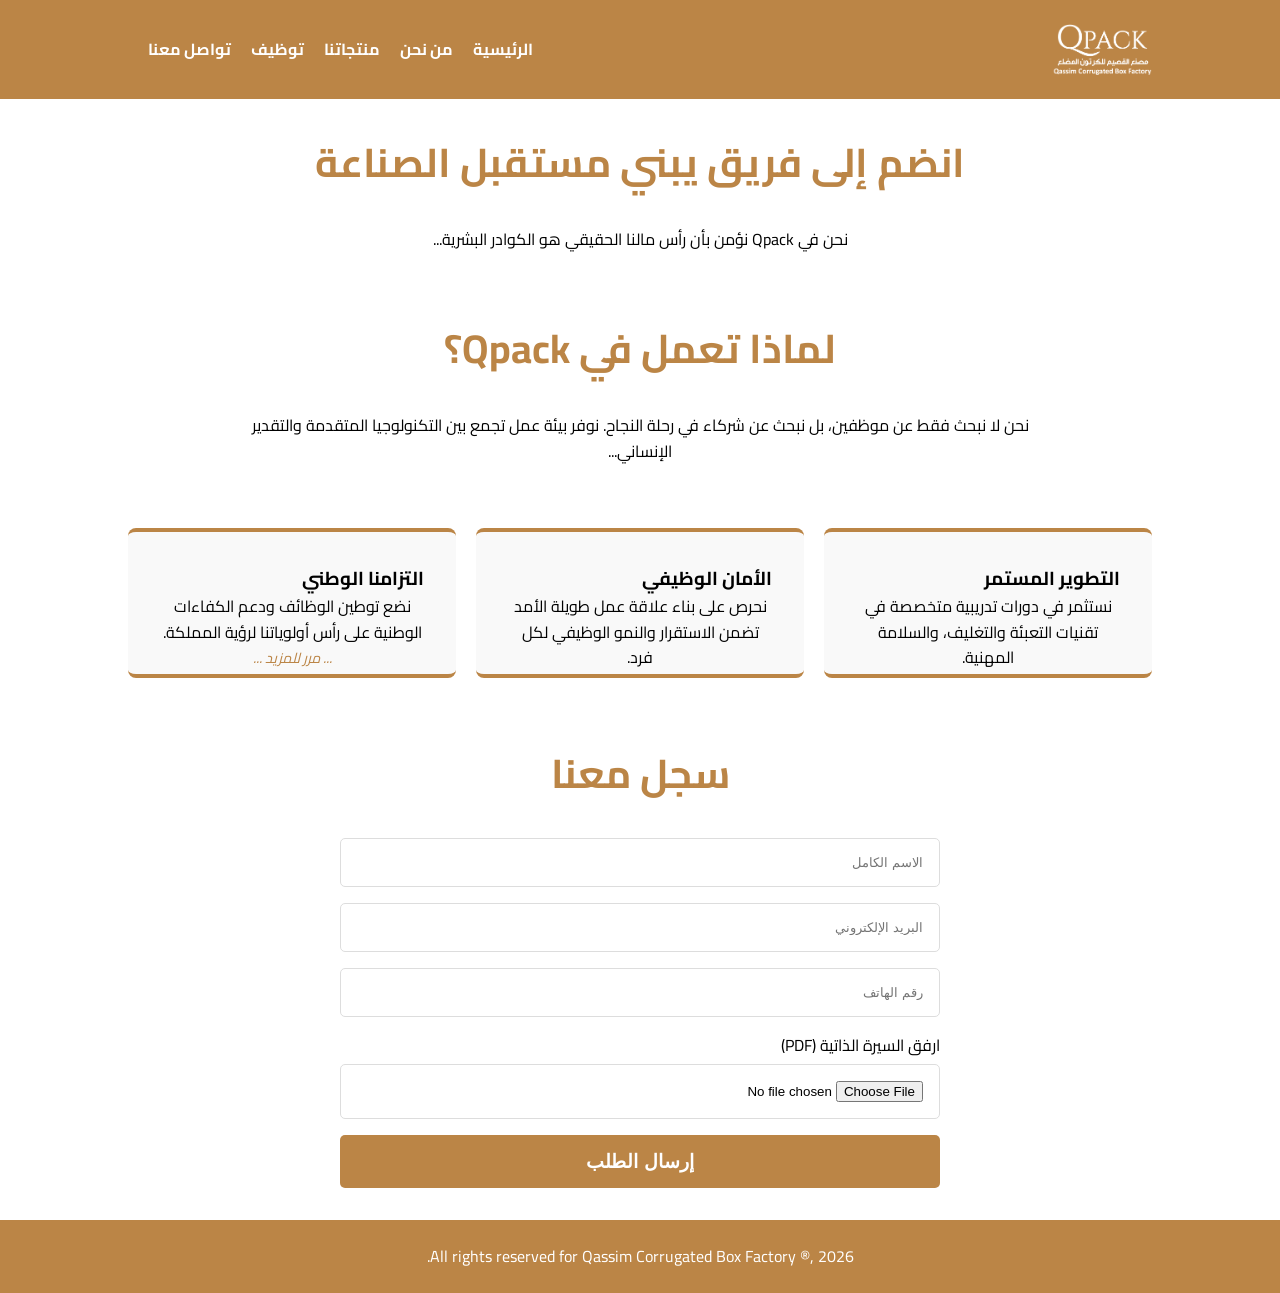
<file: careers.html>
<!DOCTYPE html>
<html lang="ar" dir="rtl">
<head>
    <meta charset="UTF-8">
    <meta name="viewport" content="width=device-width, initial-scale=1.0">
    
    <!-- معلومات الصفحة -->
    <title>Qpack | توظيف</title>
    <meta name="description" content="انضم إلى فريق عمل مصنع كراتين القصيم. فرص وظيفية واعدة بانتظارك.">
    <meta name="keywords" content="توظيف, وظائف, فرص عمل, العمل في مصنع كراتين">
    <meta name="author" content="Norah AlDoghmani">
    
    <link href="https://fonts.googleapis.com/css2?family=Cairo:wght@400;700&display=swap" rel="stylesheet">
    <link rel="icon" href="assets/img/logo.png">
    <link rel="stylesheet" href="assets/css/style.css">
</head>
<body>

    <header>
        <img src="assets/img/logo.png" alt="Qpack Logo" width="100">
        
        <!-- زر القائمة للجوال -->
        <div class="menu-toggle" id="mobile-menu">≡</div>
        
        <nav>
            <ul id="nav-list">
                <li><a href="index.html">الرئيسية</a></li>
                <li><a href="about.html">من نحن</a></li>
                <li><a href="products.html">منتجاتنا</a></li>
                <li><a href="careers.html">توظيف</a></li>
                <li><a href="contact.html">تواصل معنا</a></li>
            </ul>
        </nav>
    </header>

    <main id="careers-main">
    <section id="careers-hero">
        <h2>انضم إلى فريق يبني مستقبل الصناعة</h2>
        <p>نحن في Qpack نؤمن بأن رأس مالنا الحقيقي هو الكوادر البشرية...</p>
    </section>

    <section id="why-join">
        <h2>لماذا تعمل في Qpack؟</h2>
        <p>نحن لا نبحث فقط عن موظفين، بل نبحث عن شركاء في رحلة النجاح. نوفر بيئة عمل تجمع بين التكنولوجيا المتقدمة والتقدير الإنساني...</p>
    </section>

    <section id="values">
    <div class="value-item">
        <h3>التطوير المستمر</h3>
        <p>نستثمر في دورات تدريبية متخصصة في تقنيات التعبئة والتغليف، والسلامة المهنية. 
            <br> <i>... مرر للمزيد ...</i>
        <span class="full-text">كما نوفر بيئة محفزة للابتكار المهني من خلال برامج توجيهية (Mentorship) تهدف لصقل مهارات الموظفين وتجهيزهم لتولي مناصب قيادية داخل المصنع في المستقبل.</span></p>
    </div>
    <div class="value-item">
        <h3>الأمان الوظيفي</h3>
        <p>نحرص على بناء علاقة عمل طويلة الأمد تضمن الاستقرار والنمو الوظيفي لكل فرد. 
            <br> <i>... مرر للمزيد ...</i> 
        <span class="full-text">نعتمد سياسات تقييم عادلة وشفافة تضمن تطور المسار الوظيفي، مع توفير تأمين صحي شامل ومزايا إضافية تجعل من Qpack بيئة العمل الأكثر استقراراً في المنطقة.</span></p>
    </div>
    <div class="value-item">
        <h3>التزامنا الوطني</h3>
        <p>نضع توطين الوظائف ودعم الكفاءات الوطنية على رأس أولوياتنا لرؤية المملكة. 
            <br> <i>... مرر للمزيد ...</i> 
        <span class="full-text">نحن نفخر بشراكتنا الاستراتيجية مع المعاهد التقنية في القصيم لاستقطاب المواهب السعودية الشابة وتدريبهم على أحدث خطوط الإنتاج الآلية وفق أعلى المعايير العالمية.</span></p>
    </div>
    </section>

    <section id="apply-form">
        <h2>سجل معنا</h2>
        <form id="job-form">
            <input type="text" placeholder="الاسم الكامل" required>
            <input type="email" placeholder="البريد الإلكتروني" required>
            <input type="tel" placeholder="رقم الهاتف" required>
            <label for="cv" style="display:block; text-align:right; margin-bottom:5px;">ارفق السيرة الذاتية (PDF)</label>
            <input type="file" id="cv" name="cv" accept=".pdf" style="margin-bottom:1rem;">
            <button type="submit" class="submit-btn">إرسال الطلب</button>
        </form>
        <div id="job-success" style="display:none; color: #a77842; font-weight: bold;"><em> شكراً لك! سنتواصل معك قريباً</em></div>
    </section>
    </main>

    <footer>
        <p>All rights reserved for Qassim Corrugated Box Factory ®, 2026.</p>
    </footer>

    <script src="assets/js/script.js"></script>
</body>
</html>
</file>
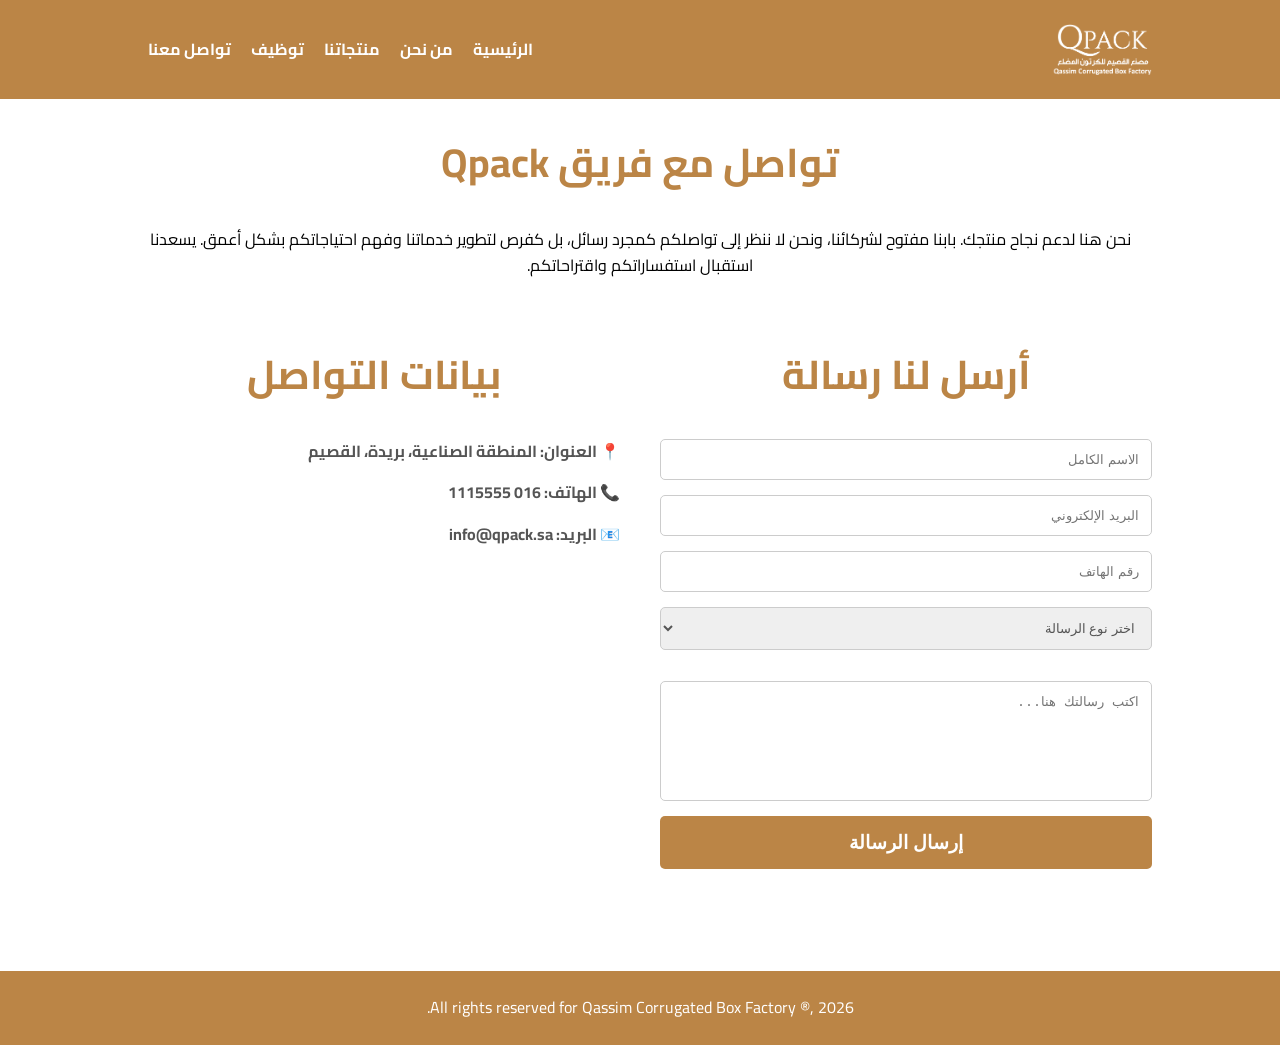
<file: contact.html>
<!DOCTYPE html>
<html lang="ar" dir="rtl">
<head>
    <meta charset="UTF-8">
    <meta name="viewport" content="width=device-width, initial-scale=1.0">
    
    <!-- معلومات الصفحة -->
    <title>Qpack | تواصل معنا</title>
    <meta name="description" content="تواصل مع فريق عمل Qpack للاستفسارات وطلبات الأسعار. نحن هنا لخدمتكم.">
    <meta name="keywords" content="اتصل بنا, تواصل مع المصنع, استفسارات, دعم فني">
    <meta name="author" content="Norah AlDoghmani">
    
    <link href="https://fonts.googleapis.com/css2?family=Cairo:wght@400;700&display=swap" rel="stylesheet">
    <link rel="icon" href="assets/img/logo.png">
    <link rel="stylesheet" href="assets/css/style.css">
</head>
<body> 

    <header>
        <img src="assets/img/logo.png" alt="Qpack Logo" width="100">
        
        <!-- زر القائمة للجوال -->
        <div class="menu-toggle" id="mobile-menu">≡</div>
        
        <nav>
            <ul id="nav-list">
                <li><a href="index.html">الرئيسية</a></li>
                <li><a href="about.html">من نحن</a></li>
                <li><a href="products.html">منتجاتنا</a></li>
                <li><a href="careers.html">توظيف</a></li>
                <li><a href="contact.html">تواصل معنا</a></li>
            </ul>
        </nav>
    </header>

    <main id="contact-main">
    <section id="contact-hero">
        <h2>تواصل مع فريق Qpack</h2>
        <p>نحن هنا لدعم نجاح منتجك. بابنا مفتوح لشركائنا، ونحن لا ننظر إلى تواصلكم كمجرد رسائل، بل كفرص لتطوير خدماتنا وفهم احتياجاتكم بشكل أعمق. يسعدنا استقبال استفساراتكم واقتراحاتكم.</p>
    </section>

    <div class="contact-container">
        <!-- جهة نموذج التواصل -->
        <section id="contact-form-section">
            <h2>أرسل لنا رسالة</h2>
            <form id="contact-form">
                <input type="text" placeholder="الاسم الكامل" required>
                <input type="email" placeholder="البريد الإلكتروني" required>
                <input type="tel" placeholder="رقم الهاتف" required>
                <select name="subject" required>
                    <option value="" disabled selected>اختر نوع الرسالة</option>
                    <option value="quote">طلب عرض سعر</option>
                    <option value="technical">استفسار</option>
                    <option value="complaint">شكوى</option>
                    <option value="suggestion">اقتراح تطوير</option>
                    <option value="partnership">شراكة تجارية</option>
                </select>
                <textarea placeholder="اكتب رسالتك هنا..." rows="5" required></textarea>
                <button type="submit" class="submit-btn">إرسال الرسالة</button>
            </form>
            <div id="contact-success" style="display:none; text-align:center; padding:2rem; color: #BB8546; font-weight:bold;">شكراً لك! تم استلام رسالتك وسنتواصل معك قريباً</div>
        </section>

        <!-- جهة الخريطة والمعلومات -->
        <section id="contact-details">
            <h2>بيانات التواصل</h2>
            <div class="info-item">📍 العنوان: المنطقة الصناعية، بريدة، القصيم</div>
            <div class="info-item">📞 الهاتف: 016 1115555</div>
            <div class="info-item">📧 البريد: info@qpack.sa</div>
            
            <!-- الخريطة (استخدمت رابط ثابت كمثال) -->
            <div class="map-box" style="margin-top: 20px;">
                <iframe src="https://www.google.com/maps/embed?pb=!1m18!1m12!1m3!1d57545.93297779346!2d43.95159495!3d26.32606555!2m3!1f0!2f0!3f0!3m2!1i1024!2i768!4f13.1!3m3!1m2!1s0x157d6d532a265637%3A0x6b7713d7e5e34898!2sBuraydah!5e0!3m2!1sen!2ssa!4v1689456789012!5m2!1sen!2ssa" width="100%" height="300" style="border:0; border-radius:8px;" allowfullscreen="" loading="lazy"></iframe>
            </div>
        </section>
    </div>
    </main>

    <footer>
        <p>All rights reserved for Qassim Corrugated Box Factory ®, 2026.</p>
    </footer>

    <script src="assets/js/script.js"></script>
</body>
</html>
</file>
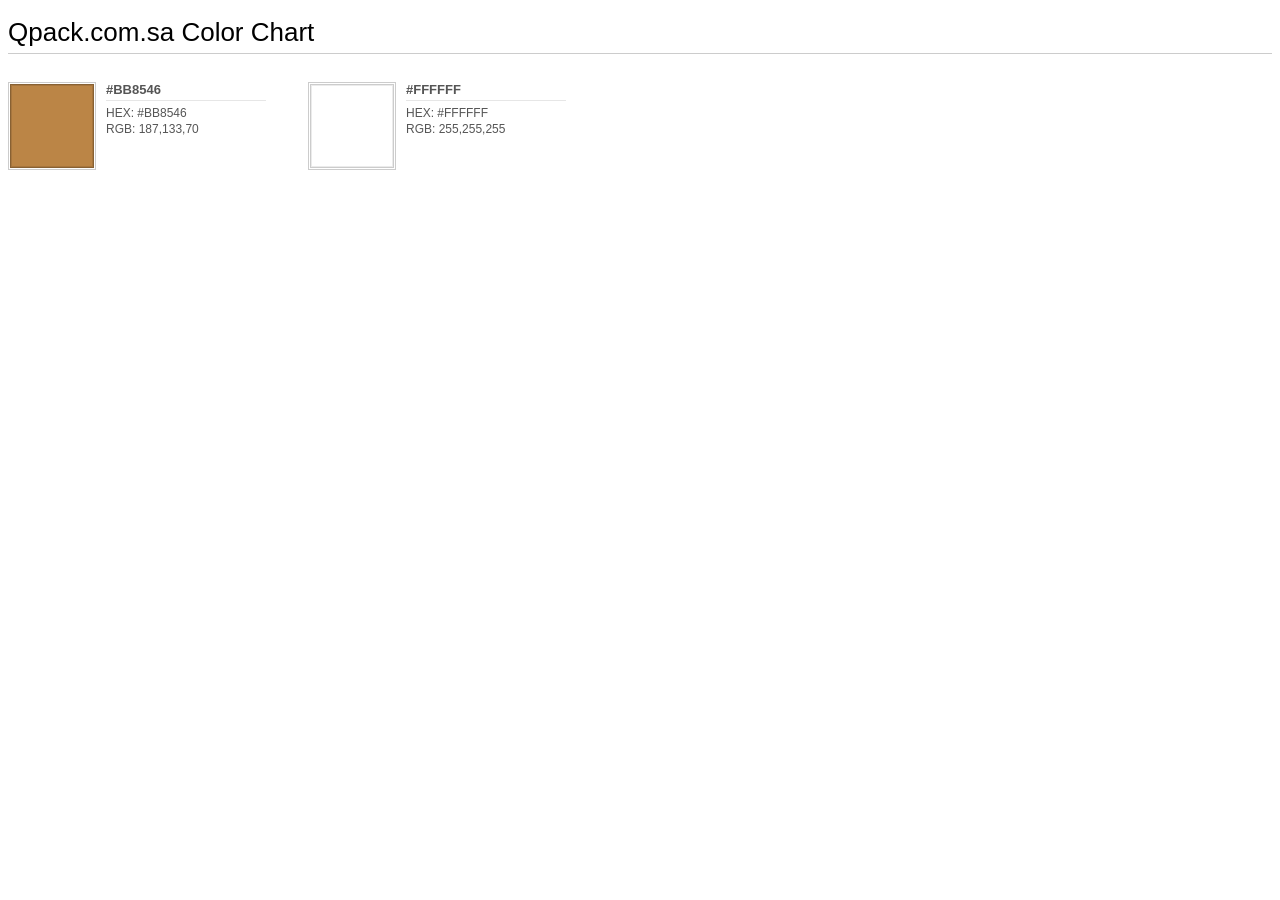
<file: pack.com.sa_colorchart.html>
<!DOCTYPE html PUBLIC "-//W3C//DTD XHTML 1.0 Transitional//EN" "http://www.w3.org/TR/xhtml1/DTD/xhtml1-transitional.dtd">
<html xmlns="http://www.w3.org/1999/xhtml" xml:lang="en" lang="en">
<head>
  <meta http-equiv="Content-Type" content="text/html; charset=iso-8859-1" />
  <title>Qpack.com.sa Color Chart</title>
  <style type="text/css">
    body {
      background-color: #FFF;
      color: #000;
      font-family: arial, sans-serif;
    }
    div.swatch {
      float: left;
      width: 280px;
      margin: 0 20px 20px 0;
    }
    div.outer {
      float: left;
      border: 1px solid #CCC;
      padding: 1px;
    }
    div.shadow {
      padding: 1px;
    }
    h1 {
      font-size: 26px;
      font-weight: normal;
      padding-bottom: 5px;
      margin-bottom: 28px;
      border-bottom: 1px solid #CCC;
    }
    div.color {
      width: 80px;
      height: 80px;
      padding: 0;
      margin: 0;
    }
    div.caption {
      float: left;
      color: #555;
      font-size: 12px;
      line-height: 16px;
      margin: 0 0 0 10px;
    }
    h3 {
      margin: 0 0 4px 0;
      padding: 0 0 2px 0;
      width: 160px;
      font-size: 13px;
      font-weight: bold;
      border-bottom: 1px solid #E6E6E6;
    }
  </style>
</head>

<body>
<h1>Qpack.com.sa Color Chart</h1>
<div class="swatch">
  <div class="outer">
    <div class="shadow" style="border:1px solid #886133;background-color:#A7763E;">
      <div class="color" style="background-color:#BB8546;"></div>
    </div>
  </div>
  <div class="caption"><h3>#BB8546</h3>HEX: #BB8546<br />RGB: 187,133,70</div>
</div>
<div class="swatch">
  <div class="outer">
    <div class="shadow" style="border:1px solid #CCCCCC;background-color:#EBEBEB;">
      <div class="color" style="background-color:#FFFFFF;"></div>
    </div>
  </div>
  <div class="caption"><h3>#FFFFFF</h3>HEX: #FFFFFF<br />RGB: 255,255,255</div>
</div>
</body>
</html>
</file>
<file: assets/css/style.css>
/* ============================================================== 
    1.            شكل الصفحة العام + الهيدر والفوتر
   ============================================================== */

   * { margin: 0; padding: 0; box-sizing: border-box; }

body { 
    font-family: 'Cairo', sans-serif; 
    line-height: 1.6; 
    display: flex; 
    flex-direction: column; 
    min-height: 100vh; 
}

main { flex: 1; padding: 2rem 10%; } /* تم دمج التنسيق هنا */

header, footer { background-color: #BB8546; color: white; padding: 1.5rem 10%; }

header { display: flex; justify-content: space-between; align-items: center; }
header nav ul { display: flex; list-style: none; }
header nav ul li { margin-left: 20px; }
header nav ul li a { color: white; text-decoration: none; font-weight: bold; }

footer { text-align: center; }

/* القائمة المتجاوبة */
.menu-toggle { display: none; cursor: pointer; font-size: 24px; }

@media (max-width: 768px) {
    header { flex-direction: column; }
    header nav ul { display: none; flex-direction: column; width: 100%; text-align: center; }
    .menu-toggle { display: block; }
    .show-menu { display: flex !important; }
}

/* ============================================================== 
    2.            تنسيق الصفحة الرئيسية
   ============================================================== */

section { margin-bottom: 4rem; }
h2{ text-align: center; font-size: 2.5rem; margin-bottom: 2rem; text-align: center; color: #BB8546; }
p { text-align: center;}

#hero-section { text-align: center; padding: 5rem 0; background: #f4f4f4; border-radius: 10px; }

.features-grid { display: grid; grid-template-columns: repeat(auto-fit, minmax(250px, 1fr)); gap: 2rem; }
.feature-item { text-align: center; padding: 1.5rem; border: 2px solid #dfdede; border-radius: 8px; }

.product-showcase { display: flex; gap: 2rem; justify-content: center; }
.product-card { flex: 1; max-width: 400px; text-align: center; }
.product-card img { width: 100%; border-radius: 8px; margin-bottom: 1rem; }

.partners-logo { display: flex; justify-content: center; gap: 4rem; align-items: center; margin-top: 2rem;}
.partners-logo img { height: 100px; filter: none; opacity: 1; }

.btn { 
    display: inline-block; padding: 0.8rem 2rem; background: #BB8546; 
    color: white; text-decoration: none; border-radius: 5px; margin-top: 1rem; 
}

#quick-contact {
    display: flex;
    flex-direction: column;
    align-items: center; /* هذا يضمن توسيط المحتوى بالكامل في القسم */
}

#quick-contact p {
    margin-bottom: 1.5rem;
}

/* ============================================================== 
    3.            تنسيق صفحة من نحن
   ============================================================== */

#about-main .content-box {
    max-width: 800px; /* يجعل النصوص مريحة للقراءة وليست طويلة جداً */
    margin: 0 auto;
    text-align: center;
}
#vision-mission p { margin-bottom: 1.5rem; }

/* ============================================================== 
    4.            تنسيق صفحة من نحن
   ============================================================== */

.product-item { display: flex; align-items: flex-start; gap: 40px; margin-bottom: 80px; }
.product-item.reverse { flex-direction: row-reverse; }
.product-item img { width: 300px; height: 200px; object-fit: cover; border-radius: 8px; box-shadow: 0 4px 8px rgba(0,0,0,0.1); flex-shrink: 0; }
.product-info { flex: 1; }
.toggle-btn { background: none; border: none; color: #BB8546; cursor: pointer; font-weight: bold; margin-top: 15px; font-size: 1rem; padding: 0; }
#technical-specs { background: #f9f9f9; padding: 3rem; border-radius: 10px; margin-top: 3rem; }
#technical-specs ul { list-style: none; text-align: right; max-width: 800px; margin: 0 auto; }
#technical-specs ul li { background: #ffffff; padding: 1.2rem; border-right: 5px solid #BB8546; margin-bottom: 15px; box-shadow: 0 2px 5px rgba(0,0,0,0.05); }

/* ============================================================== 
    5.            تنسيق صفحةالتوظيف
   ============================================================== */

#careers-main { padding: 2rem 10%; }
#why-join { text-align: center; max-width: 800px; margin: 0 auto 4rem; }
#values { display: flex; gap: 20px; justify-content: center; }
#apply-form { max-width: 600px; margin: 0 auto; text-align: center; }
#job-form input { width: 100%; padding: 1rem; margin-bottom: 1rem; border: 1px solid #ddd; border-radius: 5px; text-align: right; }
.submit-btn { width: 70%; padding: 1.2rem; background: #BB8546; color: white; border: none; border-radius: 5px; font-size: 1.2rem; font-weight: bold; cursor: pointer; transition: 0.3s; }
.submit-btn:hover { background: #9c6c39; transform: scale(1.02); }
.value-item { flex: 1; padding: 2rem; background: #f9f9f9; border-radius: 8px; border-top: 4px solid #BB8546; border-bottom: 4px solid #BB8546; cursor: pointer; overflow: hidden; height: 150px; transition: height 0.4s ease; }
.value-item:hover { height: 230px; } /* يفتح عند لمس الماوس */
/* إخفاء النص الإضافي افتراضياً */
.full-text { display: none; }
/* إخفاء جملة "مرر للمزيد" عند التمرير */
.value-item:hover i { display: none; }
/* إظهار النص الإضافي عند التمرير */
.value-item:hover .full-text { display: inline; }
/* تنسيق الجملة المساعدة */
i { color: #BB8546; font-size: 0.9rem; }

/* ============================================================== 
    6.            تنسيق التواصل
   ============================================================== */

.contact-container { display: flex; gap: 40px; align-items: flex-start; }
@media (max-width: 768px) { .contact-container { flex-direction: column; } }
#contact-details, #contact-form-section { flex: 1; }
.info-item { margin-bottom: 1rem; font-weight: bold; color: #555; }
.contact-container select { width: 100%; padding: 1rem; margin-bottom: 1rem; border: 1px solid #ddd; border-radius: 5px; color: #555; }
/* تنسيق هيكل الفورم */
#contact-form { display: flex; flex-direction: column; gap: 15px; width: 100%; }
#contact-form input, #contact-form select, #contact-form textarea { width: 100%; padding: 12px; border: 1px solid #ccc; border-radius: 5px; text-align: right; box-sizing: border-box; }
#contact-form textarea { height: 120px; resize: none; }
.submit-btn { width: 100%; padding: 15px; background: #BB8546; color: white; border: none; border-radius: 5px; font-weight: bold; cursor: pointer; transition: 0.3s; }
.submit-btn:hover { background: #9c6c39; }
</file>
